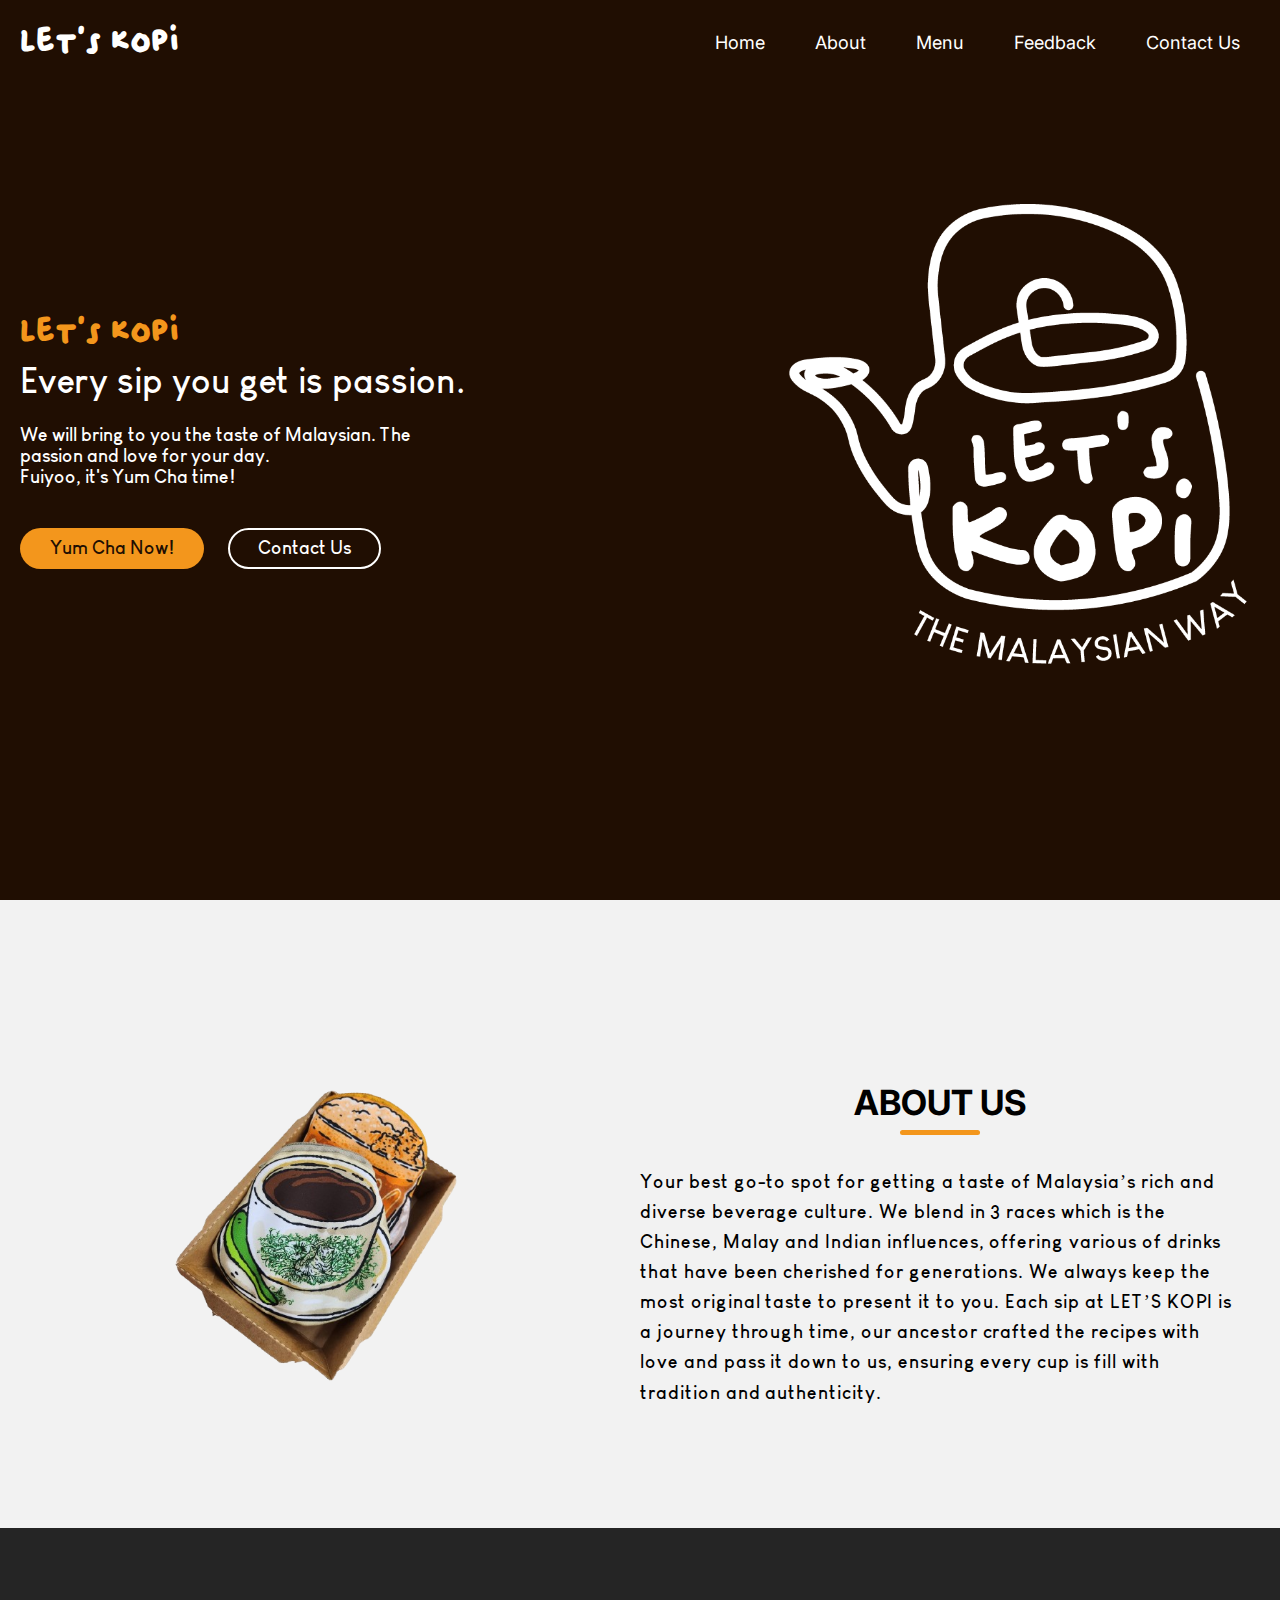
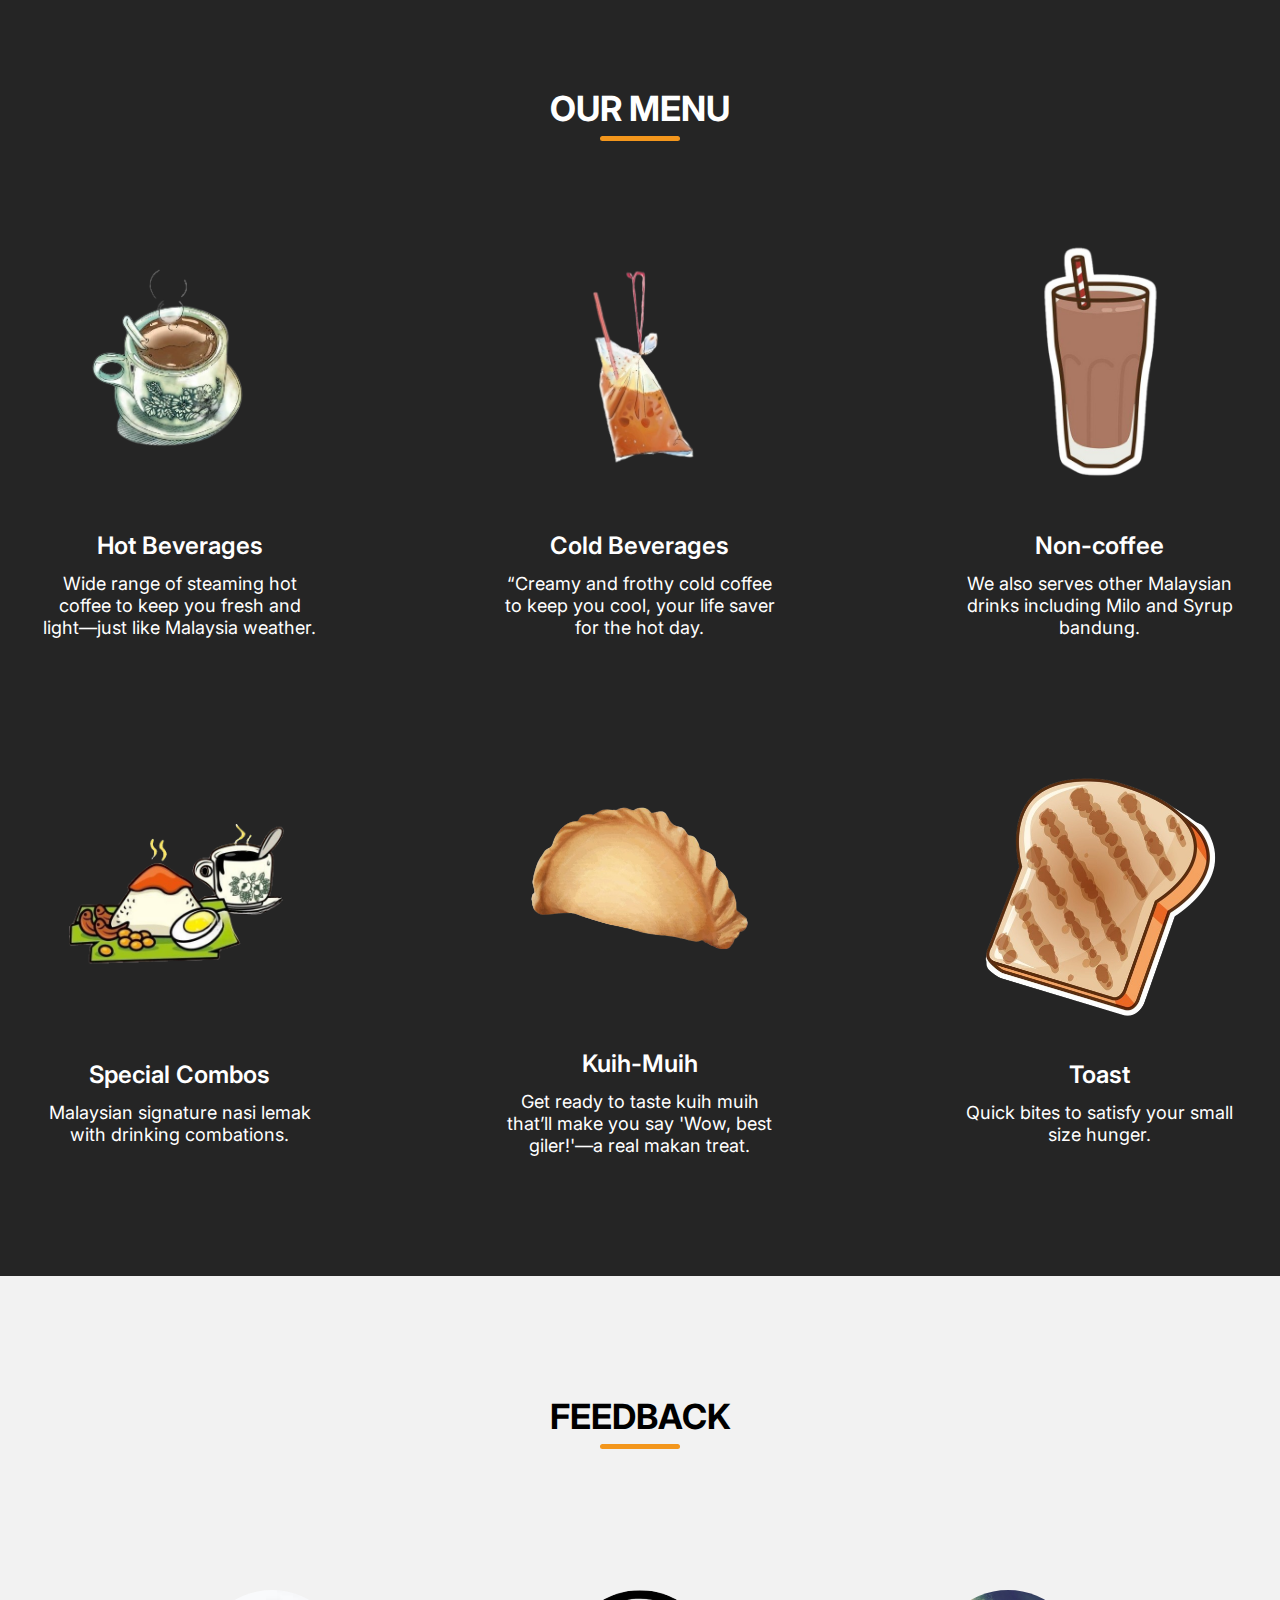
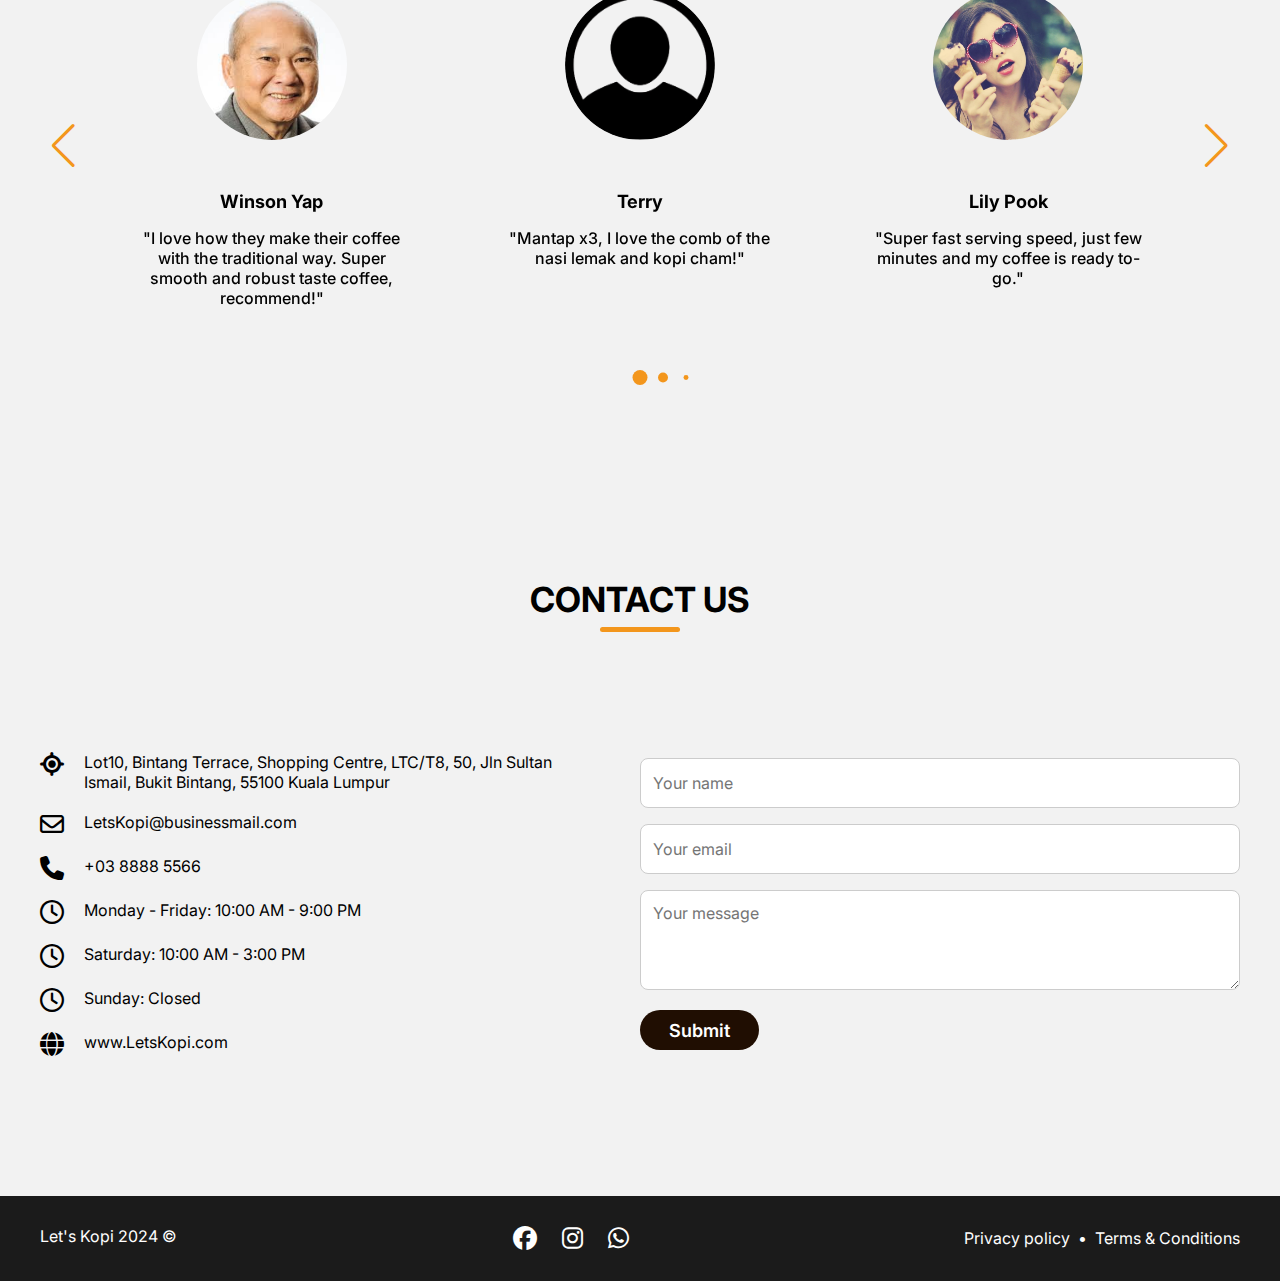
<file: index.html>
<!DOCTYPE html>
<html lang="en">
<head>
  <meta charset="UTF-8">
  <meta name="viewport" content="width=device-width, initial-scale=1.0">
  <title>Let's Kopi</title>
  <!-- Swiper JS CSS Link -->
  <link rel="stylesheet" href="https://cdn.jsdelivr.net/npm/swiper@11/swiper-bundle.min.css">
  <!-- FontAwesome Link -->
  <link rel="stylesheet" href="https://cdnjs.cloudflare.com/ajax/libs/font-awesome/6.6.0/css/all.min.css"/>
  <!-- CSS Link -->
  <link rel="stylesheet" href="style.css">
  <link rel="stylesheet" href="fonts/font.css">
</head>
<body>
  <!-- Header & Navbar Section -->
  <header class="header" id="header">
    <nav class="nav">
      <a href="#" class="nav-logo">
        <h2 class="logo-text">Let's Kopi</h2>
      </a>

      <ul class="nav-menu">
        <i id="close-menu-button" class="fa-solid fa-xmark"></i>
        <li class="nav-item"><a href="#" class="nav-link">Home</a></li>
        <li class="nav-item"><a href="#about" class="nav-link">About</a></li>
        <li class="nav-item"><a href="#menu" class="nav-link">Menu</a></li>
        <li class="nav-item"><a href="#testimonial" class="nav-link">Feedback</a></li>
        <li class="nav-item"><a href="#contact" class="nav-link">Contact Us</a></li>
      </ul>

      <i id="open-menu-button" class="fa-solid fa-bars"></i>
    </nav>
  </header>

  <!-- Hero Section -->
  <section class="hero-section">
    <div class="section-container">
      <div class="hero-container">
        <div class="hero-details">
          <h2 class="hero-title">Let's Kopi</h2>
          <h3 class="hero-subtitle">Every sip you get is passion.</h3>
          <p class="hero-description">We will bring to you the taste of Malaysian. The passion and love for your day. <br/>Fuiyoo, it's Yum Cha time!</p>

          <div class="hero-buttons">
            <button class="button order-now-button">Yum Cha Now!</button>
            <button class="button contact-us-button">Contact Us</button>
          </div>
        </div>

        <div class="hero-image-wrapper">
          <img src="img/white_logo-removebg-preview.png" alt="Coffee" class="hero-image">
        </div>
      </div>
    </div>
  </section>

  <!-- About Us Section -->
  <section class="about-us" id="about">
    <div class="section-container">
      <div class="about-container">
        <div class="about-image-wrapper"></div>

        <div class="about-text-wrapper">
          <h2 class="section-title">About Us</h2>
          <p class="about-description">
            Your best go-to spot for getting a taste of Malaysia’s rich and diverse beverage culture. We blend in 3 races which is the Chinese, Malay and Indian influences, offering various of drinks that have been cherished for generations.
            We always keep the most original taste to present it to you. Each sip at LET’S KOPI is a journey through time, our ancestor crafted the recipes with love and pass it down to us, ensuring every cup is fill with tradition and authenticity.
          </p>
        </div>
      </div>
    </div>
  </section>

  <!-- Our Menu Section -->
  <section class="menu-section" id="menu">
    <h2 class="section-title">Our Menu</h2>
    <div class="section-container">
      <div class="menu-container">
        <div class="menu-items">
          <img src="img/hot.png" alt="Hot Beverages" class="menu-image">
          <div class="menu-text">
            <h3 class="menu-heading">Hot Beverages</h3>
            <p class="menu-description">Wide range of steaming hot coffee to keep you fresh and light—just like Malaysia weather.</p>
          </div>
        </div>
        <div class="menu-items">
          <img src="img/Food_Illustration_Design-removebg-preview-transformed.png" alt="Cold Beverages" class="menu-image">
          <div class="menu-text">
            <h3 class="menu-heading">Cold Beverages</h3>
            <p class="menu-description">“Creamy and frothy cold coffee to keep you cool, your life saver for the hot day.</p>
          </div>
        </div>
        <div class="menu-items">
          <img src="img/milo-removebg-preview.png" alt="Refreshment" class="menu-image">
          <div class="menu-text">
            <h3 class="menu-heading">Non-coffee</h3>
            <p class="menu-description">We also serves other Malaysian drinks including Milo and Syrup bandung.</p>
          </div>
        </div>
        <div class="menu-items">
          <img src="img/nasi.png" alt="Special Combos" class="menu-image">
          <div class="menu-text">
            <h3 class="menu-heading">Special Combos</h3>
            <p class="menu-description">Malaysian signature nasi lemak with drinking combations.</p>
          </div>
        </div>
        <div class="menu-items">
          <img src="img/curry-puff_11554-1126-removebg-preview.png" alt="Dessert" class="menu-image">
          <div class="menu-text">
            <h3 class="menu-heading">Kuih-Muih</h3>
            <p class="menu-description">Get ready to taste kuih muih that’ll make you say 'Wow, best giler!'—a real makan treat.</p>
          </div>
        </div>
        <div class="menu-items">
          <img src="img/toasted-bread-slice-cartoon-sticker_1308-67313-removebg-preview.png" alt="burger & French Fries" class="menu-image">
          <div class="menu-text">
            <h3 class="menu-heading">Toast</h3>
            <p class="menu-description">Quick bites to satisfy your small size hunger.</p>
          </div>
        </div>
      </div>
    </div>
  </section>

  <!-- Testimonial Section -->
  <section class="testimonial" id="testimonial">
    <h2 class="section-title">Feedback</h2>
    <div class="section-container">
      <div class="testimonial-container swiper">
        <div class="slide-wrapper">
          <div class="card-list swiper-wrapper">
            <div class="card-item swiper-slide">
              <img src="img/winson.jpg" alt="User" class="user-image">
              <h3 class="user-name">Winson Yap</h3>
              <p class="user-thoughts">"I love how they make their coffee with the traditional way. Super smooth and robust taste coffee, recommend!"</p>
            </div>

            <div class="card-item swiper-slide">
              <img src="img/user-removebg-preview.png" alt="User" class="user-image">
              <h3 class="user-name">Terry</h3>
              <p class="user-thoughts">"Mantap x3, I love the comb of the nasi lemak and kopi cham!"</p>
            </div>

            <div class="card-item swiper-slide">
              <img src="img/pook-removebg-preview.png" alt="User" class="user-image">
              <h3 class="user-name">Lily Pook</h3>
              <p class="user-thoughts">"Super fast serving speed, just few minutes and my coffee is ready to-go."</p>
            </div>

            <div class="card-item swiper-slide">
              <img src="img/user-removebg-preview.png" alt="User" class="user-image">
              <h3 class="user-name">Lee ji Jia</h3>
              <p class="user-thoughts">"Excellent quality! Fresh beans and quick delivery. Highly recommend."</p>
            </div>

            <div class="card-item swiper-slide">
              <img src="img/binbakar-removebg-preview.png" alt="User" class="user-image">
              <h3 class="user-name">Bin Bakar</h3>
              <p class="user-thoughts">"Overall experience is good, price is reasonable and WHY NOT?"</p>
            </div>
          </div>
          <div class="swiper-pagination"></div>
          <div class="swiper-slider-btn swiper-button-prev"></div>
          <div class="swiper-slider-btn swiper-button-next"></div>
        </div>
      </div>
    </div>
  </section>

  <!-- Contact Section -->
  <section class="contact" id="contact">
    <h2 class="section-title">Contact Us</h2>
    <div class="section-container">
      <div class="contact-container">
        <div class="contact-details">
          <div class="contact-item">
            <i class="fa-solid fa-location-crosshairs"></i>
            <p>Lot10, Bintang Terrace, Shopping Centre, LTC/T8, 50, Jln Sultan Ismail, Bukit Bintang, 55100 Kuala Lumpur</p>
          </div>
          <div class="contact-item">
            <i class="fa-regular fa-envelope"></i>
            <p>LetsKopi@businessmail.com</p>
          </div>
          <div class="contact-item">
            <i class="fa-solid fa-phone"></i>
            <p>+03 8888 5566</p>
          </div>
          <div class="contact-item">
            <i class="fa-regular fa-clock"></i>
            <p>Monday - Friday: 10:00 AM - 9:00 PM</p>
          </div>
          <div class="contact-item">
            <i class="fa-regular fa-clock"></i>
            <p>Saturday: 10:00 AM - 3:00 PM</p>
          </div>
          <div class="contact-item">
            <i class="fa-regular fa-clock"></i>
            <p>Sunday: Closed</p>
          </div>
          <div class="contact-item">
            <i class="fa-solid fa-globe"></i>
            <p>www.LetsKopi.com</p>
          </div>
        </div>

        <div class="contact-form">
          <form action="#">
            <input type="text" placeholder="Your name" required>
            <input type="email" placeholder="Your email" required>
            <textarea placeholder="Your message" required></textarea>
            <button type="submit" class="button form-button">Submit</button>
          </form>
        </div>
      </div>
    </div>
  </section>

  <!-- Footer Section -->
  <footer class="footer">
    <div class="section-container">
      <div class="footer-section">
        <div class="footer-copyright">
          <p>Let's Kopi 2024 ©</p>
        </div>
        <div class="footer-social-media">
          <div class="social-icon">
            <a href="#"><i class="fa-brands fa-facebook"></i></a>
            <a href="#"><i class="fa-brands fa-instagram"></i></a>
            <a href="#"><i class="fa-brands fa-whatsapp"></i></a>
          </div>
        </div>
        <div class="footer-policies">
          <a href="#">Privacy policy</a>
          <span>•</span>
          <a href="#">Terms & Conditions</a>
        </div>
      </div>
    </div>
  </footer>

  <!-- Linking Swiper JS Link -->
  <script src="https://cdn.jsdelivr.net/npm/swiper@11/swiper-bundle.min.js"></script>

  <!-- Linking custoom script -->
  <script src="script.js"></script>
</body>
</html>
</file>
<file: style.css>
/* Google Fonts Link */
@import url('https://fonts.googleapis.com/css2?family=Inter:ital,opsz,wght@0,14..32,100..900;1,14..32,100..900&family=Miniver&display=swap');

* {
  padding: 0;
  margin: 0;
  box-sizing: border-box;
  font-family: "Inter", sans-serif;
}

/*font*/


:root {
  /* Colors */
  --white-color: #fff;
  --dark-color: #252525;
  --primary-color: #200e02;
  --secondary-color: #f3961c;
  --light-gray-color: #f2f2f2;
  --medium-gray-color: #ccc;

  /* Font weight */
  --font-weight-n: 400;
  --font-weight-m: 500;
  --font-weight-s: 600;
  --font-weight-b: 700;

  /* Font Size */
  --font-size-s: 1rem;
  --font-size-m: 1.13rem;
  --font-size-l: 1.5rem;
  --font-size-xl: 2.16rem;
  --font-size-xxl: 2.25rem;

  /* Border Radius */
  --border-radius-s: 8px;
  --border-radius-m: 30px;
  --border-radius-circle: 50%;

  /* Site max width */
  --site-max-width: 1300px;
}

html {
  scroll-behavior: smooth;
}

body {
  background: var(--white-color);
}

/* Setting for the whole website */
a {
  text-decoration: none;
}

ul {
  list-style: none;
}

.section-container {
  margin: 0 auto;
  padding: 0 20px;
  max-width: var(--site-max-width);
}

.section-title {
  text-align: center;
  padding: 60px 0 100px;
  font-size: var(--font-size-xl);
  text-transform: uppercase;
}

.section-title::after {
  content: '';
  width: 80px;
  background: var(--secondary-color);
  height: 5px;
  display: block;
  margin: 7px auto 0;
  border-radius: var(--border-radius-s);
}

/* Styling for the header section */
.header {
  position: fixed;
  top: 0;
  width: 100%;
  z-index: 5;
  background: var(--primary-color);
}

.nav {
  max-width: var(--site-max-width);
  display: flex;
  justify-content: space-between;
  align-items: center;
  padding: 20px;
  margin: 0 auto;
}

.nav .nav-logo .logo-text {
  color: var(--white-color);
  font-size: var(--font-size-xl);
  font-weight: var(--font-weight-s);

  font-family: "Oliver", sans-serif;
  font-size: var(--font-size-xxl);
}

.nav .nav-menu {
  display: flex;
  gap: 10px;
}

.nav .nav-menu .nav-item .nav-link {
  display: block;
  padding: 10px 20px;
  color: var(--white-color);
  font-weight: var(--font-weight-n);
  font-size: var(--font-size-m);
  border-radius: var(--border-radius-m);
  transition: 0.3s ease;
}

.nav .nav-menu .nav-item .nav-link:hover {
  background: var(--secondary-color);
  color: var(--primary-color);
}

#open-menu-button, #close-menu-button {
  font-size: var(--font-size-l);
  color: var(--white-color);
  cursor: pointer;
  display: none;
}

/* Hero Section */
.hero-section {
  min-height: 100vh;
  background: var(--primary-color);
}

.hero-container {
  display: flex;
  justify-content: space-between;
  align-items: center;
  gap: 20px;
  padding: 20px 0;
  padding-top: 85.12px;
  min-height: calc(100vh - 85.12px);
}

.hero-container .hero-details .hero-title {
  font-size: var(--font-size-xxl);
  color: var(--secondary-color);
  font-family: "Oliver", sans-serif;
}

.hero-container .hero-details .hero-subtitle {
  font-size: var(--font-size-xl);
  font-weight: var(--font-weight-s);
  font-family: 'Louis George Cafe', 'san-serif';

  color: var(--white-color);
  margin-top: 8px;
  max-width: 70%;
}

.hero-container .hero-details .hero-description {
  font-size: var(--font-size-m);
  font-weight: var(--font-weight-n);
  color: var(--white-color);
  font-family: 'Louis George Cafe', 'san-serif';

  margin: 24px 0 40px;
  max-width: 70%;
}

.hero-container .hero-buttons {
  display: flex;
  gap: 24px
}

.hero-container .hero-buttons .button {
  padding: 8px 28px;
  border: 2.08px solid transparent;
  outline: none;
  cursor: pointer;
  border-radius: var(--border-radius-m);
  background: var(--secondary-color);
  color: var(--primary-color);
  font-size: var(--font-size-m);
  font-weight: var(--font-weight-s);
  transition: 0.3s ease;
  font-family: 'Louis George Cafe', 'san-serif';
}

.hero-container .hero-buttons .contact-us-button {
  color: var(--white-color);
  border-color: var(--white-color);
  background: none;
}

.hero-container .hero-buttons .contact-us-button:hover {
  color: var(--primary-color);
  border-color: var(--secondary-color);
  background: var(--secondary-color);
}

.hero-container .hero-buttons .order-now-button:hover {
  color: var(--white-color);
  border-color: var(--white-color);
  background: none;
}

.hero-container .hero-image-wrapper {
  max-width: 38%;
}

.hero-container .hero-image-wrapper .hero-image {
  width: 100%;
}
/* About Us Section */
.about-us {
  padding: 100px 20px 120px;
  background: var(--light-gray-color);
  
}

.about-container {
  display: flex;
  gap: 20px;
  margin-top: 50px;
  justify-content: space-between;
}

.about-container .about-image-wrapper {
  /* width: 600px;
  height: 400px; */
  /* border-radius: var(--border-radius-circle); */
  /* background: url("img/Food_Illustration_Design-removebg-preview-transformed.png") no-repeat center/cover; */
  
  width: 100%;  /* Full width of the container */
  max-width: 600px;  /* Maximum width */
  height: auto;  /* Height adjusts based on aspect ratio */
  background: url("img/m_food.png") no-repeat center/contain;
  /* Remove border-radius if not needed */
}

.about-container .about-text-wrapper {
  max-width: 50%;
}

.about-container .about-text-wrapper .section-title {
  padding: 32px 0;
}

.about-container .about-text-wrapper .about-description {
  font-size: var(--font-size-m);
  font-weight: var(--font-weight-m);
  letter-spacing: 0.96px;
  line-height: 30.08px;
  text-align: left;
  font-family: 'Louis George Cafe', 'san-serif';
}

/* Menu Section */
.menu-section {
  background: var(--dark-color);
  color: var(--white-color);
  padding: 100px 20px 120px;
}

.menu-section .menu-container {
  display: flex;
  gap: 120px;
  flex-wrap: wrap;
  justify-content: space-between;
  align-items: center;
}

.menu-container .menu-items .menu-image {
  width: 100%;
  aspect-ratio: 1.1;
  margin-bottom: 20px;
  object-fit: contain;
}

.menu-container .menu-items {
  width: calc(100% / 3 - 120px);
}

.menu-items .menu-text {
  text-align: center;
}

.menu-items .menu-text .menu-heading {
  margin: 12px 0;
  font-weight: var(--font-weight-s);
  font-size: var(--font-size-l);
}

.menu-items .menu-text .menu-description {
  font-size: var(--font-size-m);
}

/* Testimonial Section */
.testimonial {
  padding: 60px 20px 60px;
  background: var(--light-gray-color);
}

.testimonial .section-container {
  display: flex;
  justify-content: center;
  align-items: center;
  min-height: 50vh;
}

.slide-wrapper {
  overflow: hidden;
  max-width: 1300px;
  margin: 0 60px 50px;
}

.testimonial .card-list .card-item {
  user-select: none;
  padding: 35px;
  display: flex;
  flex-direction: column;
  justify-content: center;
  align-items: center;
  text-align: center;
}

.testimonial .card-list .card-item .user-image {
  width: 150px;
  height: 150px;
  border-radius: var(--border-radius-circle);
  margin-bottom: 50px;
}

.testimonial .card-list .card-item .user-name {
  font-size: var(--font-size-m);
  margin-bottom: 16px;
}

.testimonial .card-list .card-item .user-thoughts {
  font-weight: var(--font-weight-m);
}

.slide-wrapper .swiper-pagination-bullet {
  width: 15px;
  height: 15px;
  background: var(--secondary-color);
  opacity: 1;
}

.slide-wrapper .swiper-slider-btn {
  color: var(--secondary-color);
  margin-top: -50px;
  transition: 0.3s ease;
}

.slide-wrapper .swiper-slider-btn:hover {
  color: var(--primary-color);
}

/* Gallery Section */
.gallery {
  padding: 60px 20px 120px;
}

.gallery .gallery-list {
  display: flex;
  gap: 32px;
  flex-wrap: wrap;
  align-items: center;
  justify-content: space-between;
}

.gallery .gallery-list .gallery-items {
  overflow: hidden;
  width: calc(100% / 3 - 32px);
}

.gallery .gallery-list .gallery-image {
  width: 100%;
  cursor: zoom-in;
  border-radius: var(--border-radius-s);
  transition: 0.3s ease;
}

.gallery-list .gallery-items:hover .gallery-image {
  transform: scale(1.3);
}

/* Contact Section */
.contact {
  padding: 60px 20px 120px;
  background: var(--light-gray-color);
}

.contact-container {
  display: flex;
  gap: 48px;
  align-items: center;
  justify-content: space-between;
}

.contact-container .contact-details .contact-item {
  display: flex;
  gap: 20px;
  margin: 20px 0;
  font-weight: var(--font-weight-n);
}

.contact-container .contact-details .contact-item i {
  font-size: var(--font-size-l);
}

.contact-container .contact-form {
  max-width: 50%;
  width: 100%;
}

.contact-container .contact-form input {
  width: 100%;
  height: 50px;
  padding: 0 12px;
  outline: none;
  margin-bottom: 16px;
  font-size: var(--font-size-s);
  border-radius: var(--border-radius-s);
  border: 1px solid var(--medium-gray-color);
}

.contact-container .contact-form textarea {
  width: 100%;
  height: 100px;
  padding: 12px;
  outline: none;
  font-size: var(--font-size-s);
  border-radius: var(--border-radius-s);
  border: 1px solid var(--medium-gray-color);
  resize: vertical;
}

.contact-container .contact-form :where(input, textarea):focus {
  border-color: var(--secondary-color);
}

.contact-container .contact-form .button {
  padding: 8px 28px;
  border: 1px solid transparent;
  outline: none;
  cursor: pointer;
  border-radius: var(--border-radius-m);
  background: var(--primary-color);
  color: var(--white-color);
  font-size: var(--font-size-m);
  font-weight: var(--font-weight-s);
  margin-top: 16px;
  transition: 0.3s ease;
}

.contact-container .contact-form .button:hover {
  color: var(--primary-color);
  background: transparent;
  border-color: var(--primary-color);
}

/* Footer Section */
.footer {
  background: #1b1b1b;
  color: var(--white-color);
  padding: 30px 20px;
}

.footer-section {
  display: flex;
  justify-content: space-between;
  font-style: var(--font-size-m);
}

.footer-section a {
  color: var(--white-color);
}

.footer-section a:hover {
  color: var(--secondary-color);
}

.footer-section .social-icon {
  display: flex;
  gap: 25px;
}

.footer-section .social-icon i {
  cursor: pointer;
  font-size: var(--font-size-l);
  transition: 0.3s ease;
}

.footer-section .social-icon i:hover {
  color: var(--secondary-color);
}

.footer-section .footer-policies {
  display: flex;
  align-items: center;
  gap: 8px;
}

.footer-section .footer-policies i {
  font-size: 10px;
}

/* Responsive Media Query code for max-width: 1024px */
@media screen and (max-width: 1024px) {
  body.show-mobile-menu {
    overflow-y: hidden;
  }

  body.show-mobile-menu .header::before {
    content: '';
    position: fixed;
    top: 0;
    left: 0;
    height: 100%;
    width: 100%;
    backdrop-filter: blur(5px);
    background: rgba(0, 0, 0, 0.2);
  }

  .nav {
    padding: 15px 20px;
  }

  #open-menu-button {
    display: block;
  }

  #close-menu-button {
    position: absolute;
    top: 20px;
    right: 20px;
    font-size: var(--font-size-m);
    display: block;
    color: #000;
  }

  .nav .nav-menu {
    position: fixed;
    top: 0;
    left: -300px;
    width: 300px;
    height: 100%;
    padding-top: 96px;
    flex-direction: column;
    background: var(--white-color);
    transition: 0.2s ease;
  }

  body.show-mobile-menu .nav .nav-menu {
    left: 0;
  }

  .nav .nav-menu .nav-item {
    display: block;
    padding: 8px 12px;
    margin: 0 auto;
  }

  .nav .nav-menu .nav-item .nav-link {
    color: var(--dark-color);
  }

  .hero-container {
    flex-direction: column-reverse;
    align-items: center;
  }

  .hero-container .hero-image-wrapper {
    max-width: 60%;
    text-align: center;
    padding: 0;
  }

  .hero-container .hero-image-wrapper .hero-image {
    width: 75%;
    margin-top: 50px;
    margin-left: -70px;
  }

  .hero-container .hero-details {
    max-width: 100%;
    text-align: center;
    display: flex;
    flex-direction: column;
    align-items: center;
  }

  .hero-container .hero-details .hero-subtitle,
  .hero-container .hero-details .hero-description {
    max-width: 100%;
  }

  .about-container {
    flex-direction: column-reverse;
    align-items: center;
    gap: 50px;
  }

  .about-container .about-image-wrapper {
    width: 300px;
    height: 300px;
  }

  .about-container .about-text-wrapper {
    max-width: 100%;
  }

  .menu-section .menu-container {
    gap: 50px;
  }

  .menu-container .menu-items {
    width: calc(100% / 2 - 50px);
  }

  .gallery .gallery-list {
    justify-content: center;
  }

  .gallery .gallery-list .gallery-items {
    width: calc(100% / 2 - 50px);
  }

  .contact-container {
    flex-direction: column-reverse;
  }

  .contact-container .contact-details .contact-item {
    margin: 25px 0;
  }

  .contact-container .contact-form {
    max-width: 100%;
  }

  .footer-section {
    display: flex;
    flex-direction: column;
    justify-content: center;
    align-items: center;
    gap: 24px;
  }
}

/* Responsive Media Query code for max-width: 768px */
@media screen and (max-width: 768px) {
  .slide-wrapper {
    margin: 0 10px 30px;
  }

  .slide-wrapper .swiper-slider-btn {
    display: none;
  }

  .nav-logo .hero-image-wrapper{
    max-width: 15%;
  }

  .hero-container .hero-image-wrapper .hero-image {
    width: 100%;    /* Adjust width */
    margin-top: 30px;
    margin-left: -45px; /* Adjust margin */
}
}

/* Responsive Media Query code for max-width: 576px */
@media screen and (max-width: 576px) {
  .section-title {
    padding: 32px 0;
  }

  .nav .nav-logo .logo-text {
    font-size: 30px;
  }

  .hero-container {
    justify-content: space-evenly;
  }

  .hero-container .hero-details .hero-title {
    font-size: 30px;
  }

  .hero-container .hero-details .hero-subtitle {
    font-size: var(--font-size-m);
  }

  .hero-container .hero-details .hero-description {
    font-size: var(--font-size-s);
  }

  .hero-container .hero-buttons .contact-us-button,
  .hero-container .hero-buttons .order-now-button {
    padding: 10px 20px;
    font-size: 15.04px;
  }

  .hero-container .hero-image-wrapper .hero-image {
    margin-top: 0;
  }

  .menu-container .menu-items {
    width: 100%;
    text-align: center;
  }

  .menu-section .menu-container {
    gap: 60px;
  }

  .menu-container .menu-items .menu-image {
    max-width: 80%;
  }

  .testimonial .card-list .card-item {
    padding: 8px 0;
  }

  .gallery .gallery-list .gallery-items {
    width: 100%;
  }

  .footer .section-container {
    padding: 0;
  }

  .footer-section .footer-policies {
    gap: 8px;
  }
}
</file>
<file: fonts/font.css>
@font-face {
    font-family: 'Oliver';
    src: url('Oliver-Regular.woff2') format('woff2'),
        url('Oliver-Regular.woff') format('woff');
    font-weight: normal;
    font-style: normal;
    font-display: swap;
}

@font-face {
    font-family: 'Louis George Cafe';
    src: url('LouisGeorgeCafe-Bold.woff2') format('woff2'),
        url('LouisGeorgeCafe-Bold.woff') format('woff');
    font-weight: bold;
    font-style: normal;
    font-display: swap;
}
</file>
